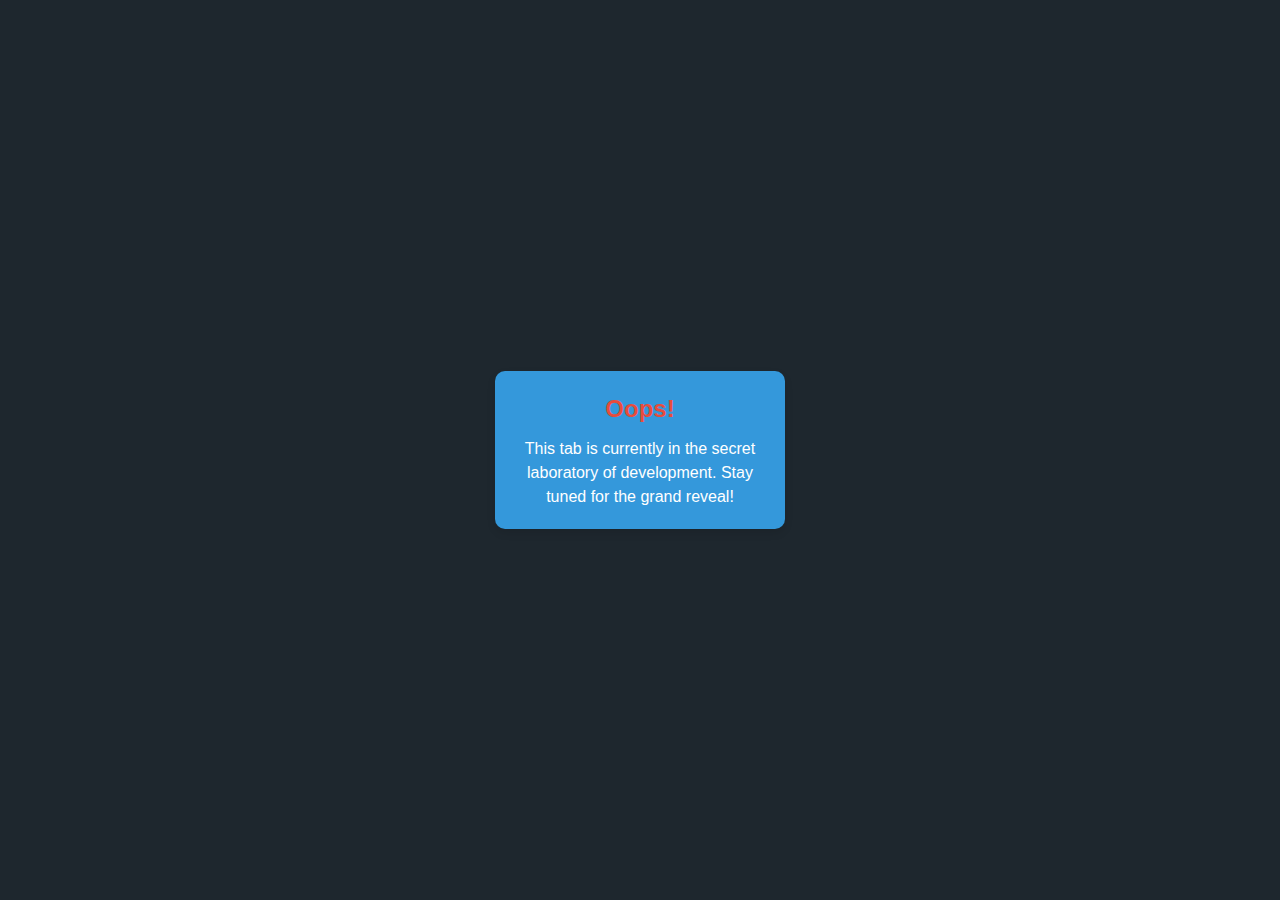
<file: AgriSens-web-app/developing-phase/index.html>
<!DOCTYPE html>
<html lang="en">
<head>
    <meta charset="UTF-8">
    <meta name="viewport" content="width=device-width, initial-scale=1.0">
    <title>Under Development Tab</title>
    <style>
        body {
            font-family: 'Roboto', sans-serif;
            margin: 0;
            padding: 0;
            display: flex;
            align-items: center;
            justify-content: center;
            height: 100vh;
            background-color: #1e272e;
            color: #ecf0f1;
        }

        .development-tab {
            background-color: #3498db;
            color: #ffffff;
            padding: 20px;
            border-radius: 10px;
            text-align: center;
            max-width: 250px;
            box-shadow: 0 4px 8px rgba(0, 0, 0, 0.1);
            animation: popUp 1s ease-in-out infinite alternate;
        }

        .development-tab .oops {
            color: #e74c3c;
            font-size: 24px;
            font-weight: bold;
            margin-bottom: 10px;
        }

        .development-tab p {
            margin: 0;
            font-size: 16px;
            line-height: 1.5;
        }

        @keyframes popUp {
            from {
                transform: scale(1);
            }
            to {
                transform: scale(1.05);
            }
        }
    </style>
</head>
<body>
    <div class="development-tab">
        <p class="oops">Oops!</p>
        <p>This tab is currently in the secret laboratory of development. Stay tuned for the grand reveal!</p>
    </div>
</body>
</html>
</file>
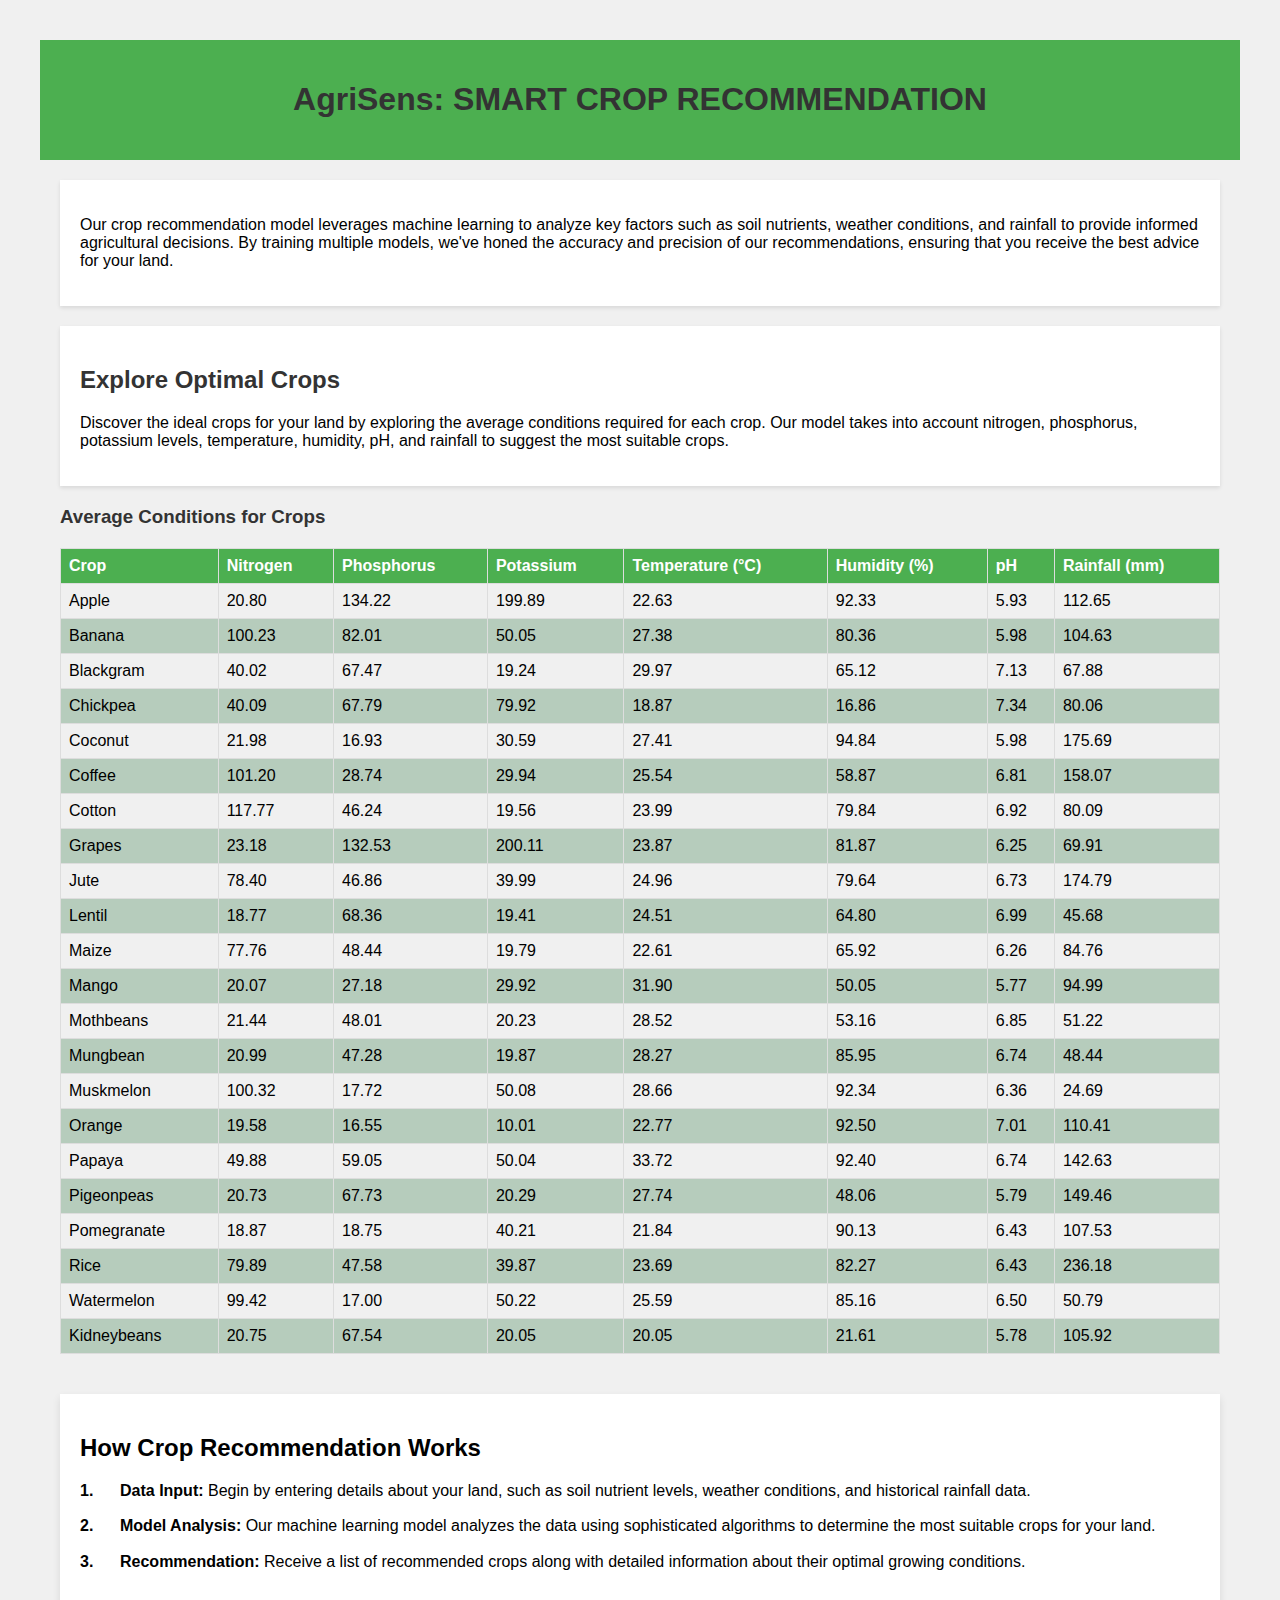
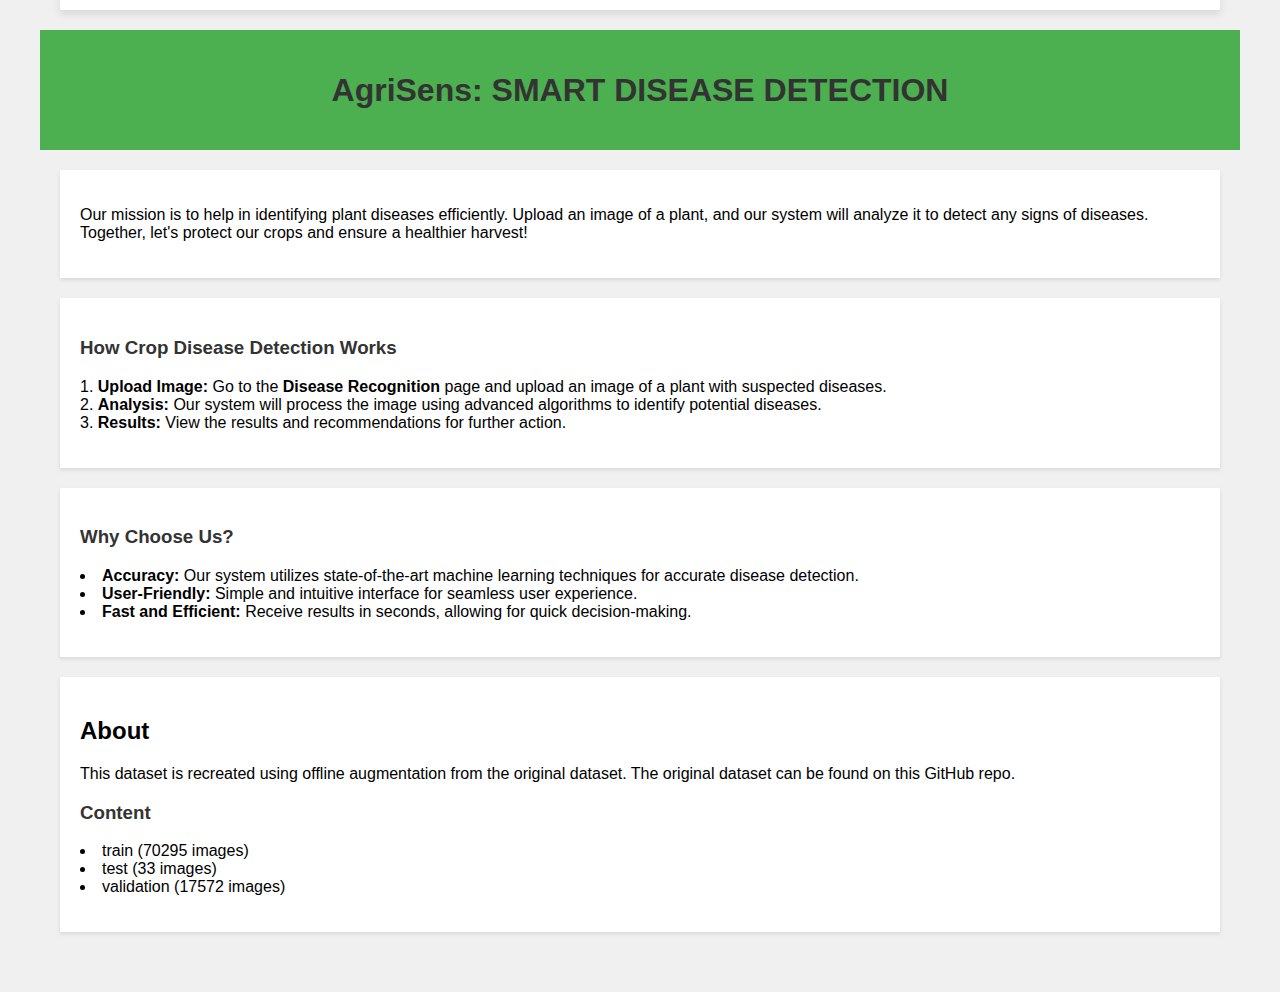
<file: AgriSens-web-app/explore/index.html>
<!DOCTYPE html>
<html lang="en">

<head>
  <meta charset="UTF-8">
  <meta name="viewport" content="width=device-width, initial-scale=1.0">
  <title>AgriSens: Smart Crop Recommendation</title>
  <link rel="stylesheet" href="index.css">
</head>

<body>
  <header>
    <h1>AgriSens: SMART CROP RECOMMENDATION</h1>
  </header>
  <main>
    <section id="model-intro">
      <p>Our crop recommendation model leverages machine learning to analyze key factors such as soil nutrients, weather
        conditions, and rainfall to provide informed agricultural decisions. By training multiple models, we've honed
        the accuracy and precision of our recommendations, ensuring that you receive the best advice for your land.</p>
    </section>
    <section id="explore-crops">
      <h2>Explore Optimal Crops</h2>
      <p>Discover the ideal crops for your land by exploring the average conditions required for each crop. Our model
        takes into account nitrogen, phosphorus, potassium levels, temperature, humidity, pH, and rainfall to suggest
        the most suitable crops.</p>
    </section>
    <section id="crops-table">
      <h3>Average Conditions for Crops</h3>
      <table id="crop-table">
        <thead>
          <tr>
            <th>Crop</th>
            <th>Nitrogen</th>
            <th>Phosphorus</th>
            <th>Potassium</th>
            <th>Temperature (°C)</th>
            <th>Humidity (%)</th>
            <th>pH</th>
            <th>Rainfall (mm)</th>
          </tr>
        </thead>
        <tbody>
          <!-- Table rows will be inserted here by JavaScript -->
        </tbody>
      </table>
    </section>
  </main>

  <section id="crop-recommendation-how-it-works">
    <h2>How Crop Recommendation Works</h2>
    <ol>
      <li><strong>Data Input:</strong> Begin by entering details about your land, such as soil nutrient levels, weather
        conditions, and historical rainfall data.</li>
      <li><strong>Model Analysis:</strong> Our machine learning model analyzes the data using sophisticated algorithms
        to determine the most suitable crops for your land.</li>
      <li><strong>Recommendation:</strong> Receive a list of recommended crops along with detailed information about
        their optimal growing conditions.</li>
    </ol>
  </section>


  <header>
    <h1>AgriSens: SMART DISEASE DETECTION</h1>
  </header>

  <section id="smart-disease-detection">
    <p>Our mission is to help in identifying plant diseases efficiently. Upload an image of a plant, and our system will
      analyze it to detect any signs of diseases. Together, let's protect our crops and ensure a healthier harvest!</p>
  </section>

  <section id="smart-disease-detection">
    <h3>How Crop Disease Detection Works</h3>
    <ol>
      <li><strong>Upload Image:</strong> Go to the <strong>Disease Recognition</strong> page and upload an image of a
        plant with suspected diseases.</li>
      <li><strong>Analysis:</strong> Our system will process the image using advanced algorithms to identify potential
        diseases.</li>
      <li><strong>Results:</strong> View the results and recommendations for further action.</li>
    </ol>
  </section>

  <section id="smart-disease-detection">
    <h3>Why Choose Us?</h3>
    <ul>
      <li><strong>Accuracy:</strong> Our system utilizes state-of-the-art machine learning techniques for accurate
        disease detection.</li>
      <li><strong>User-Friendly:</strong> Simple and intuitive interface for seamless user experience.</li>
      <li><strong>Fast and Efficient:</strong> Receive results in seconds, allowing for quick decision-making.</li>
    </ul>
  </section>


  <section id="about-project">
    <h2>About</h2>
    <p>This dataset is recreated using offline augmentation from the original dataset. The original dataset can be found
      on this GitHub repo.</p>
    <h3>Content</h3>
    <ul>
      <li>train (70295 images)</li>
      <li>test (33 images)</li>
      <li>validation (17572 images)</li>
    </ul>
  </section>



  <script src="index.js"></script>
</body>

</html>
</file>
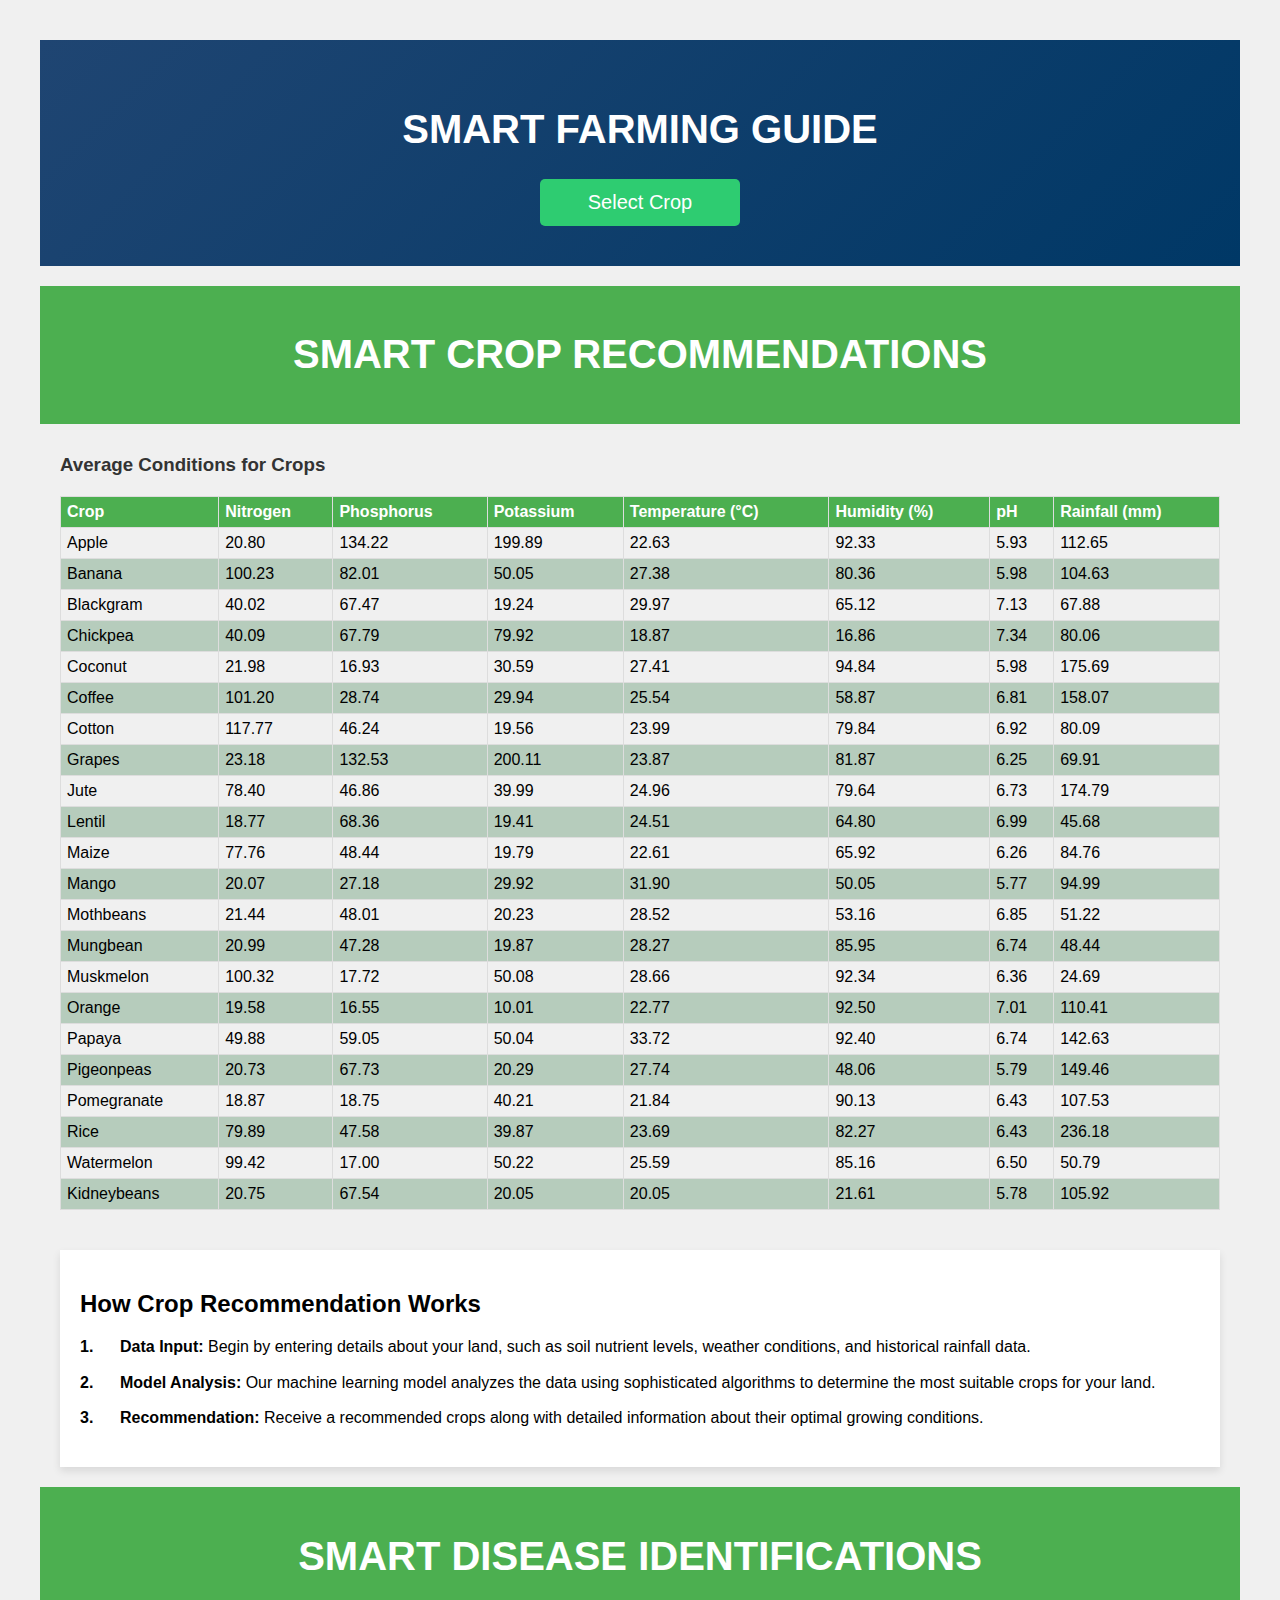
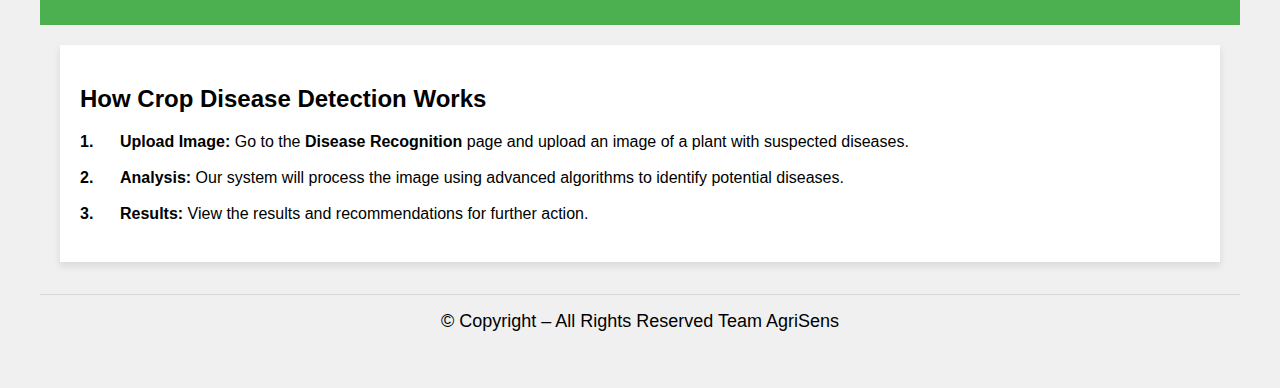
<file: AgriSens-web-app/guide/index.html>
<!DOCTYPE html>
<html lang="en">
  <head>
    <meta charset="UTF-8" />
    <meta name="viewport" content="width=device-width, initial-scale=1.0" />
    <title>Guidance</title>
    <link rel="stylesheet" href="styles.css" />
  </head>

  <body>
    <div class="container">
      <header class="hero">
        <h1>SMART FARMING GUIDE</h1>
        <div class="dropdown">
          <button class="dropbtn" onclick="toggleDropdown()">
            Select Crop
          </button>
          <div id="dropdownContent" class="dropdown-content">
            <a href="#" onclick="showCrop('apple')">Apple</a>
            <a href="#" onclick="showCrop('banana')">Banana</a>
            <a href="#" onclick="showCrop('blackgram')">Black gram</a>
            <a href="#" onclick="showCrop('chickpea')">Chickpea</a>
            <a href="#" onclick="showCrop('coffee')">Coffee</a>
            <a href="#" onclick="showCrop('coconut')">Coconut</a>
            <a href="#" onclick="showCrop('cotton')">Cotton</a>
            <a href="#" onclick="showCrop('grapes')">Grapes</a>
            <a href="#" onclick="showCrop('jute')">Jute</a>
            <a href="#" onclick="showCrop('kidneybeans')">Kidneybeans</a>
            <a href="#" onclick="showCrop('lentil')">Lentil</a>
            <a href="#" onclick="showCrop('maize')">Maize</a>
            <a href="#" onclick="showCrop('mungbean')">Mung bean</a>
            <a href="#" onclick="showCrop('mothbeans')">Moth beans</a>
            <a href="#" onclick="showCrop('muskmelon')">Muskmelon</a>
            <a href="#" onclick="showCrop('orange')">Orange</a>
            <a href="#" onclick="showCrop('papaya')">Papaya</a>
            <a href="#" onclick="showCrop('pigeonpeas')">Pigeon peas</a>
            <a href="#" onclick="showCrop('pomegranate')">Pomegranate</a>
            <a href="#" onclick="showCrop('rice')">Rice</a>
            <a href="#" onclick="showCrop('watermelon')">Watermelon</a>
            <a href="#" onclick="showCrop('mango')">Mango</a>
          </div>
        </div>
      </header>
      <div id="cropInfo" class="crop-info">
        <!-- Crop information will be displayed here -->
      </div>
    </div>

    <header>
      <h1>SMART CROP RECOMMENDATIONS</h1>
    </header>
    <main>
      <!-- <section id="model-intro">
        <p>
          Our crop recommendation model leverages machine learning to analyze
          key factors such as soil nutrients, weather conditions, and rainfall
          to provide informed agricultural decisions. By training multiple
          models, we've honed the accuracy and precision of our recommendations,
          ensuring that you receive the best advice for your land.
        </p>
      </section>
      <section id="explore-crops">
        <h2>Explore Optimal Crops</h2>
        <p>
          Discover the ideal crops for your land by exploring the average
          conditions required for each crop. Our model takes into account
          nitrogen, phosphorus, potassium levels, temperature, humidity, pH, and
          rainfall to suggest the most suitable crops.
        </p>
      </section> -->
      <section id="crops-table">
        <h3>Average Conditions for Crops</h3>
        <table id="crop-table">
          <thead>
            <tr>
              <th>Crop</th>
              <th>Nitrogen</th>
              <th>Phosphorus</th>
              <th>Potassium</th>
              <th>Temperature (°C)</th>
              <th>Humidity (%)</th>
              <th>pH</th>
              <th>Rainfall (mm)</th>
            </tr>
          </thead>
          <tbody>
            <!-- Table rows will be inserted here by JavaScript -->
          </tbody>
        </table>
      </section>
    </main>

    <section id="crop-recommendation-how-it-works">
      <h2>How Crop Recommendation Works</h2>
      <ol>
        <li>
          <strong>Data Input:</strong> Begin by entering details about your
          land, such as soil nutrient levels, weather conditions, and historical
          rainfall data.
        </li>
        <li>
          <strong>Model Analysis:</strong> Our machine learning model analyzes
          the data using sophisticated algorithms to determine the most suitable
          crops for your land.
        </li>
        <li>
          <strong>Recommendation:</strong> Receive a recommended crops
          along with detailed information about their optimal growing
          conditions.
        </li>
      </ol>
    </section>

    <header>
      <h1>SMART DISEASE IDENTIFICATIONS</h1>
    </header>

    <!-- <section id="smart-disease-detection">
      <p>
        Our mission is to help in identifying plant diseases efficiently. Upload
        an image of a plant, and our system will analyze it to detect any signs
        of diseases. Together, let's protect our crops and ensure a healthier
        harvest!
      </p>
    </section> -->

    <section id="crop-recommendation-how-it-works">
      <h2>How Crop Disease Detection Works</h2>
      <ol>
        <li>
          <strong>Upload Image:</strong> Go to the
          <strong>Disease Recognition</strong> page and upload an image of a
          plant with suspected diseases.
        </li>
        <li>
          <strong>Analysis:</strong> Our system will process the image using
          advanced algorithms to identify potential diseases.
        </li>
        <li>
          <strong>Results:</strong> View the results and recommendations for
          further action.
        </li>
      </ol>
    </section>

    <!-- <section id="about-project">
      <h2>About</h2>
      <p>
        This dataset is recreated using offline augmentation from the original
        dataset. The original dataset can be found on this GitHub repo.
      </p>
      <h3>Content</h3>
      <ul>
        <li>train (70295 images)</li>
        <li>test (33 images)</li>
        <li>validation (17572 images)</li>
      </ul>
    </section> -->

    <section class="footer">
      <p class="footer-text">© Copyright – All Rights Reserved Team AgriSens</p>
    </div>

  </section>
    <script src="script.js"></script>
  </body>
</html>
</file>
<file: AgriSens-web-app/explore/index.css>
body,
html {
  margin: 10px;
  border: 10px;
  padding: 10px;
  font-family: "Segoe UI", Tahoma, Geneva, Verdana, sans-serif;
  background-color: #f0f0f0;
}

header {
  background-color: #4caf50;
  color: white;
  padding: 20px;
  text-align: center;
}

main {
  padding: 20px;
}

h1,
h2,
h3 {
  color: #333;
}

#model-intro,
#explore-crops {
  background-color: white;
  margin-bottom: 20px;
  padding: 20px;
  box-shadow: 0 2px 4px rgba(0, 0, 0, 0.1);
}

table {
  width: 100%;
  border-collapse: collapse;
  margin-top: 20px;
}

th,
td {
  border: 1px solid #ddd;
  text-align: left;
  padding: 8px;
}

th {
  background-color: #4caf50;
  color: white;
}

tr:nth-child(even) {
  background-color: #b6ccbc;
}

#crop-recommendation-how-it-works {
  background-color: #fff;
  margin-top: 20px;
  margin-bottom: 20px;
  margin-left: 20px;
  margin-right: 20px;
  padding: 20px;
  box-shadow: 0 4px 8px rgba(0, 0, 0, 0.1);
}

#crop-recommendation-how-it-works h2 {
  color: #000000;
  margin-bottom: 16px;
}

#crop-recommendation-how-it-works ol {
  counter-reset: list-counter;
  list-style: none;
  padding-left: 0;
}

#crop-recommendation-how-it-works ol li {
  counter-increment: list-counter;
  padding-left: 40px;
  position: relative;
  margin-bottom: 10px;
  line-height: 1.6;
}

#crop-recommendation-how-it-works ol li::before {
  content: counter(list-counter) ".";
  position: absolute;
  left: 0;
  top: 0;
  font-weight: bold;
  color: #000000;
}

#smart-disease-detection,
#about-project {
  background-color: white;
  margin-top: 20px;
  margin-bottom: 20px;
  margin-left: 20px;
  margin-right: 20px;
  padding: 20px;
  box-shadow: 0 2px 4px rgba(0, 0, 0, 0.1);
}

#smart-disease-detection h2,
#about-project h2 {
  color: #000000;
}

#smart-disease-detection ol,
#smart-disease-detection ul,
#about-project ul {
  list-style-position: inside;
  padding-left: 0;
}

/* Base styles - already provided above, apply for all devices */

/* Mobile-specific styles */
@media screen and (max-width: 768px) {
  /* Base styles - apply for all devices */
  body,
  html {
    margin: 0;
    padding: 0;
    font-family: "Segoe UI", Tahoma, Geneva, Verdana, sans-serif;
    background-color: #f0f0f0;
  }

  header {
    background-color: #4caf50;
    color: white;
    padding: 20px;
    text-align: center;
  }

  main {
    padding: 15px;
  }

  h1,
  h2,
  h3 {
    color: #333;
  }

  section {
    background-color: white;
    margin: 10px;
    padding: 20px;
    box-shadow: 0 2px 4px rgba(0, 0, 0, 0.1);
  }

  table {
    width: 100%;
    border-collapse: collapse;
    margin-top: 20px;
  }

  th,
  td {
    border: 1px solid #ddd;
    text-align: left;
    padding: 8px;
  }

  th {
    background-color: #4caf50;
    color: white;
  }

  tr:nth-child(even) {
    background-color: #b6ccbc;
  }

  button {
    background-color: #4caf50;
    color: white;
    border: none;
    padding: 10px 20px;
    border-radius: 5px;
    cursor: pointer;
    font-size: 16px;
    margin-top: 20px;
  }

  button:hover {
    background-color: #45a049;
  }

  /* Mobile-specific styles */
  @media screen and (max-width: 768px) {
    header,
    main,
    section,
    button {
      padding: 10px;
    }

    h1,
    h2,
    h3 {
      font-size: 20px; /* Adjust heading sizes for better readability */
    }
    /* Base styles for table - apply for all devices */
    table {
      width: 100%;
      border-collapse: collapse;
      margin-top: 20px;
    }

    th,
    td {
      border: 1px solid #ddd;
      text-align: left;
      padding: 8px;
    }

    th {
      background-color: #4caf50;
      color: white;
    }

    tr:nth-child(even) {
      background-color: #f2f2f2;
    }

    /* Mobile-specific styles */
    @media screen and (max-width: 768px) {
      table {
        display: block;
        overflow-x: auto; /* Allows table to scroll horizontally on small screens */
      }

      th,
      td {
        padding: 10px 5px; /* Reduces padding to fit content on smaller screens */
        font-size: 14px; /* Smaller font size for better readability */
      }

      th {
        font-size: 16px; /* Slightly larger font size for headers for emphasis */
      }
    }

    th,
    td {
      padding: 6px; /* Smaller padding for table cells */
    }

    button {
      padding: 8px 16px; /* Smaller padding for buttons */
      font-size: 14px; /* Smaller font size for button text */
    }
  }
}
</file>
<file: AgriSens-web-app/guide/styles.css>
body,
html {
  margin: 10px;
  border: 10px;
  padding: 10px;
  font-family: "Segoe UI", Tahoma, Geneva, Verdana, sans-serif;
  background-color: #f0f0f0;
}

header {
  background-color: #4caf50;
  color: white;
  padding: 20px;
  text-align: center;
}



@media (min-width: 481px) and (max-width: 767px) {
  header h1 {
    font-size: 1.2rem;
  }

}

@media (min-width: 320px) and (max-width: 480px) {
  header h1 {
    font-size: 1.2rem;
  }

}



main {
  padding: 20px;
}

h1,
h2,
h3 {
  color: #333;
}

#model-intro,
#explore-crops {
  background-color: white;
  margin-bottom: 20px;
  padding: 20px;
  box-shadow: 0 2px 4px rgba(0, 0, 0, 0.1);
}

table {
  width: 100%;
  border-collapse: collapse;
  margin-top: 20px;
}

th,
td {
  border: 1px solid #ddd;
  text-align: left;
  padding: 8px;
}

th {
  background-color: #4caf50;
  color: white;
}

tr:nth-child(even) {
  background-color: #b6ccbc;
}

#crop-recommendation-how-it-works {
  background-color: #fff;
  margin-top: 20px;
  margin-bottom: 20px;
  margin-left: 20px;
  margin-right: 20px;
  padding: 20px;
  box-shadow: 0 4px 8px rgba(0, 0, 0, 0.1);
}

#crop-recommendation-how-it-works h2 {
  color: #000000;
  margin-bottom: 16px;
}

#crop-recommendation-how-it-works ol {
  counter-reset: list-counter;
  list-style: none;
  padding-left: 0;
}

#crop-recommendation-how-it-works ol li {
  counter-increment: list-counter;
  padding-left: 40px;
  position: relative;
  margin-bottom: 10px;
  line-height: 1.6;
}

#crop-recommendation-how-it-works ol li::before {
  content: counter(list-counter) ".";
  position: absolute;
  left: 0;
  top: 0;
  font-weight: bold;
  color: #000000;
}

#smart-disease-detection,
#about-project {
  background-color: white;
  margin-top: 20px;
  margin-bottom: 20px;
  margin-left: 20px;
  margin-right: 20px;
  padding: 20px;
  box-shadow: 0 2px 4px rgba(0, 0, 0, 0.1);
}


#smart-disease-detection ol li {
  counter-increment: list-counter;
  margin-bottom: 10px;
}

#smart-disease-detection h2,
#about-project h2 {
  color: #000000;
}

#smart-disease-detection ol,
#smart-disease-detection ul,
#about-project ul {
  list-style-position: inside;
  padding-left: 0;
}

/* Base styles - already provided above, apply for all devices */

/* Mobile-specific styles */
@media screen and (max-width: 768px) {

  /* Base styles - apply for all devices */
  body,
  html {
    margin: 0;
    padding: 0;
    font-family: "Segoe UI", Tahoma, Geneva, Verdana, sans-serif;
    background-color: #f0f0f0;
  }

  header {
    background-color: #4caf50;
    color: white;
    padding: 20px;
    text-align: center;
  }

  main {
    padding: 15px;
  }

  h1,
  h2,
  h3 {
    color: #333;
  }

  section {
    background-color: white;
    margin: 10px;
    padding: 20px;
    box-shadow: 0 2px 4px rgba(0, 0, 0, 0.1);
  }

  table {
    width: 100%;
    border-collapse: collapse;
    margin-top: 20px;
  }

  th,
  td {
    border: 1px solid #ddd;
    text-align: left;
    padding: 8px;
  }

  th {
    background-color: #4caf50;
    color: white;
  }

  tr:nth-child(even) {
    background-color: #b6ccbc;
  }

  button {
    background-color: #4caf50;
    color: white;
    border: none;
    padding: 10px 20px;
    border-radius: 5px;
    cursor: pointer;
    font-size: 16px;
    margin-top: 20px;
  }

  button:hover {
    background-color: #45a049;
  }
}

/* Mobile-specific styles */
@media screen and (max-width: 768px) {

  header,
  main,
  section,
  button {
    padding: 10px;
  }

  h1,
  h2,
  h3 {
    font-size: 20px;
    /* Adjust heading sizes for better readability */
  }

  /* Base styles for table - apply for all devices */
  table {
    width: 100%;
    border-collapse: collapse;
    margin-top: 20px;
  }

  th,
  td {
    border: 1px solid #ddd;
    text-align: left;
    padding: 8px;
  }

  th {
    background-color: #4caf50;
    color: white;
  }

  tr:nth-child(even) {
    background-color: #f2f2f2;
  }
}

/* Mobile-specific styles */
@media screen and (max-width: 768px) {
  table {
    display: block;
    overflow-x: auto;
    /* Allows table to scroll horizontally on small screens */
  }

  th,
  td {
    padding: 10px 5px;
    /* Reduces padding to fit content on smaller screens */
    font-size: 14px;
    /* Smaller font size for better readability */
  }

  th {
    font-size: 16px;
    /* Slightly larger font size for headers for emphasis */
  }
}

th,
td {
  padding: 6px;
  /* Smaller padding for table cells */
}

button {
  padding: 8px 16px;
  /* Smaller padding for buttons */
  font-size: 14px;
  /* Smaller font size for button text */
}
























.hero {
  text-align: center;
  background: linear-gradient(135deg, #1f4572, #003866);
  padding: 40px;
  /* border-radius: 8px; */
  margin-bottom: 20px;
}

h1 {
  font-size: 2.5rem;
  color: white;
}


@media (min-width: 481px) and (max-width: 767px) {
  .hero h1 {
    font-size: 1.2rem;
  }

}

@media (min-width: 320px) and (max-width: 480px) {
  .hero h1 {
    font-size: 1.2rem;
  }

}

h3 {
  margin: 10px 0;
}

p {
  margin-bottom: 20px;
}


.dropdown {
  position: relative;
  display: inline-block;
}

.dropbtn {
  background-color: #2ecc71;
  color: white;
  padding: 12px 20px;
  font-size: 20px;
  border: none;
  border-radius: 5px;
  width: 200px;
  cursor: pointer;
  transition: background-color 0.3s, transform 0.2s;
}

.dropbtn:hover {
  background-color: #27ae60;
  transform: translateY(-2px);
}

.dropdown-content {
  display: none;
  position: absolute;
  background-color: #fff;
  width: 200px;
  box-shadow: 0 2px 8px rgba(0, 0, 0, 0.2);
  z-index: 1;
  border-radius: 5px;
  opacity: 0;
  /* For transition effect */
  transition: opacity 0.3s ease;
}

.dropdown:hover .dropdown-content {
  display: block;
  opacity: 1;
  /* Fade-in effect */
}

.dropdown-content a {
  color: black;
  padding: 12px 16px;
  text-decoration: none;
  display: block;
  transition: background-color 0.3s, padding 0.3s;
}

.dropdown-content a:hover {
  background-color: #f1f1f1;
  padding-left: 20px;
  /* Subtle effect on hover */
}

@media (max-width: 600px) {
  .dropbtn {
    font-size: 18px;
    /* Responsive font size */
    padding: 10px 15px;
  }

  .dropdown-content {
    min-width: 150px;
    /* Adjust for smaller screens */
  }
}


.show {
  display: block;
}

.gallery {
  display: grid;
  grid-template-columns: repeat(auto-fill, minmax(300px, 1fr));
  gap: 20px;
}

.gallery-item {
  background: white;
  border-radius: 8px;
  box-shadow: 0 2px 10px rgba(0, 0, 0, 0.1);
  text-align: center;
  overflow: hidden;
  transition: transform 0.3s;
}

.gallery-item:hover {
  transform: scale(1.05);
}

.gallery-item img {
  width: 100%;
  height: auto;
}

.crop-info {
  padding: 20px;
  background: white;
  /* border-radius: 8px; */
  box-shadow: 0 2px 10px rgba(0, 0, 0, 0.1);
  display: none;
  /* Hidden by default */
  margin-top: 20px;
}



.footer {
  padding: 1rem;
  padding-top: 1rem;
  margin-top: 2rem;
  text-align: center;
  font-size: 2rem;
  font-weight: normal;
  color: #000;
  border-top: 0.1rem solid rgba(0, 0, 0, 0.1);
}

.footer-text {
  color: #000000;
  font-size: 18px;
  margin: 0;
}

@media (min-width: 481px) and (max-width: 767px) {
  .footer-text {
    font-size: 12px;
  }
}

@media (min-width: 320px) and (max-width: 480px) {
  .footer-text {
    font-size: 12px;
  }
}
</file>
